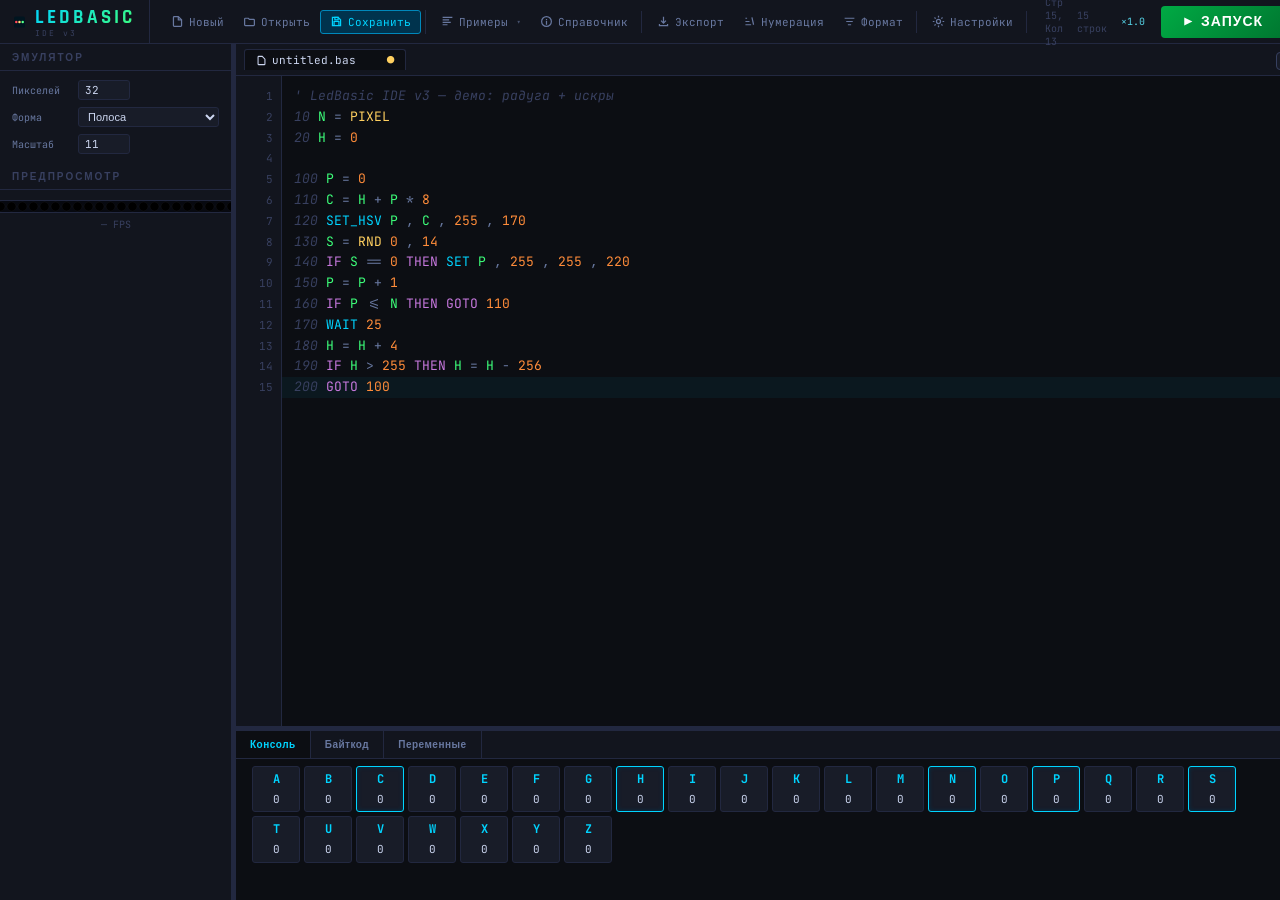
<file: pages/LedBasic_IDE/LedBasic_IDE.html>
<!doctype html>
<html lang="ru">
  <head>
    <meta charset="UTF-8" />
    <title>LedBasic IDE</title>
    <link
      href="https://fonts.googleapis.com/css2?family=JetBrains+Mono:wght@400;500;700&family=Rajdhani:wght@500;600;700&display=swap"
      rel="stylesheet"
    />
    <link rel="stylesheet" href="style.css" />
  </head>
  <body>
    <div id="app">
      <!-- TOPBAR -->
      <div id="tb">
        <div id="logo">
          <svg width="24" height="24" viewBox="0 0 24 24">
            <rect width="24" height="24" rx="4" fill="#001520" />
            <circle cx="5" cy="12" r="2.8" fill="#ff3344" />
            <circle cx="5" cy="12" r="1.1" fill="#ff9999" />
            <circle cx="12" cy="12" r="2.8" fill="#ffd060" />
            <circle cx="12" cy="12" r="1.1" fill="#fff8cc" />
            <circle cx="19" cy="12" r="2.8" fill="#3dff7a" />
            <circle cx="19" cy="12" r="1.1" fill="#aaffcc" />
          </svg>
          <div>
            <div id="lt">LEDBASIC</div>
            <div id="ls">IDE v3</div>
          </div>
        </div>

        <div class="tgrp">
          <button class="btn" onclick="newFile()">
            <svg
              viewBox="0 0 16 16"
              fill="none"
              stroke="currentColor"
              stroke-width="1.5"
            >
              <path
                d="M9 2H4a1 1 0 00-1 1v10a1 1 0 001 1h8a1 1 0 001-1V6L9 2z"
              />
              <path d="M9 2v4h4" /></svg
            >Новый
          </button>
          <button class="btn" onclick="openFile()">
            <svg
              viewBox="0 0 16 16"
              fill="none"
              stroke="currentColor"
              stroke-width="1.5"
            >
              <path
                d="M2 5a1 1 0 011-1h3.5l1.5 1.5H13a1 1 0 011 1V12a1 1 0 01-1 1H3a1 1 0 01-1-1V5z"
              /></svg
            >Открыть
          </button>
          <button class="btn ac" onclick="doSave()">
            <svg
              viewBox="0 0 16 16"
              fill="none"
              stroke="currentColor"
              stroke-width="1.5"
            >
              <path d="M13 13H3V3h7l3 3v7z" />
              <path d="M5 13V8h6v5" />
              <path d="M6 3h4v3H6z" /></svg
            >Сохранить
          </button>
        </div>

        <div class="tgrp">
          <div class="tbdrop" id="dd-examples">
            <button class="btn" onclick="toggleExamples(event)">
              <svg viewBox="0 0 16 16" fill="none" stroke="currentColor" stroke-width="1.5">
                <path d="M2 3h12M2 6h8M2 9h10M2 12h6"/>
              </svg>Примеры<span class="ddcaret">▾</span>
            </button>
            <div class="ddmenu" id="dd-examples-menu"></div>
          </div>
          <button class="btn" onclick="showReference()">
            <svg viewBox="0 0 16 16" fill="none" stroke="currentColor" stroke-width="1.5">
              <circle cx="8" cy="8" r="6"/>
              <path d="M8 7v5M8 5v1"/>
            </svg>Справочник
          </button>
        </div>

        <div class="tgrp">
          <button class="btn" onclick="showExport()">
            <svg
              viewBox="0 0 16 16"
              fill="none"
              stroke="currentColor"
              stroke-width="1.5"
            >
              <path d="M8 2v8M5 7l3 3 3-3M3 11v2h10v-2" /></svg
            >Экспорт
          </button>
          <button class="btn" onclick="showAutoNum()">
            <svg
              viewBox="0 0 16 16"
              fill="none"
              stroke="currentColor"
              stroke-width="1.5"
            >
              <path d="M3 4h2M3 8h5M3 12h7" />
              <path d="M11 3l2 9" /></svg
            >Нумерация
          </button>
          <button class="btn" onclick="doFormat()">
            <svg
              viewBox="0 0 16 16"
              fill="none"
              stroke="currentColor"
              stroke-width="1.5"
            >
              <path d="M2 4h12M4 8h8M6 12h4" /></svg
            >Формат
          </button>
        </div>

        <div class="tgrp">
          <button class="btn" onclick="showSettings()">
            <svg
              viewBox="0 0 16 16"
              fill="none"
              stroke="currentColor"
              stroke-width="1.5"
            >
              <circle cx="8" cy="8" r="2.5" />
              <path
                d="M8 1v2M8 13v2M1 8h2M13 8h2M3.05 3.05l1.41 1.41M11.54 11.54l1.41 1.41M3.05 12.95l1.41-1.41M11.54 4.46l1.41-1.41"
              /></svg
            >Настройки
          </button>
        </div>

        <div class="tsp"></div>
        <div id="stbar">
          <span id="st-pos">Стр 1, Кол 1</span>
          <span id="st-ln">0 строк</span>
          <span id="st-err">⚠ <span id="st-ec">0</span> ош.</span>
          <span id="st-spd" style="color: var(--cy)">×1.0</span>
        </div>

        <button id="runbtn" onclick="toggleRun()">
          <svg id="ricon" viewBox="0 0 16 16" fill="currentColor">
            <path d="M4 3l10 5-10 5V3z" />
          </svg>
          <span id="rtxt">ЗАПУСК</span>
        </button>
      </div>

      <!-- MAIN -->
      <div id="main">
        <!-- SIDEBAR / EMULATOR -->
        <div id="sb">
          <div class="sbt">Эмулятор</div>
          <div id="ectrls">
            <div class="er" id="row-px">
              <label>Пикселей</label
              ><input
                type="number"
                id="ec"
                value="32"
                min="1"
                max="1024"
                oninput="resizeEmu()"
              />
            </div>
            <div class="er">
              <label>Форма</label>
              <select id="eshape" oninput="onShapeChange()">
                <option value="strip">Полоса</option>
                <option value="ring">Кольцо</option>
                <option value="matrix">Матрица</option>
              </select>
            </div>
            <div class="er" id="row-mw" style="display: none">
              <label>Ширина</label
              ><input
                type="number"
                id="emw"
                value="16"
                min="1"
                max="64"
                oninput="resizeEmu()"
              />
            </div>
            <div class="er" id="row-mh" style="display: none">
              <label>Высота</label
              ><input
                type="number"
                id="emh"
                value="16"
                min="1"
                max="64"
                oninput="resizeEmu()"
              />
            </div>
            <div class="er">
              <label>Масштаб</label
              ><input
                type="number"
                id="escale"
                value="11"
                min="4"
                max="32"
                oninput="resizeEmu()"
              />
            </div>
          </div>
          <div class="sbt">Предпросмотр</div>
          <div id="ewrap">
            <canvas id="ecanv"></canvas>
            <div id="efps">— FPS</div>
          </div>
        </div>

        <div id="rv"></div>

        <!-- EDITOR AREA -->
        <div id="ea">
          <div id="etabs">
            <div class="etab on">
              <svg
                width="11"
                height="11"
                viewBox="0 0 16 16"
                fill="none"
                stroke="currentColor"
                stroke-width="1.5"
              >
                <path
                  d="M9 2H4a1 1 0 00-1 1v10a1 1 0 001 1h8a1 1 0 001-1V6L9 2z"
                />
              </svg>
              <input
                id="tabname"
                type="text"
                value="untitled.bas"
                spellcheck="false"
                autocomplete="off"
                title="Имя файла"
              />
              <span id="tab-dirty" style="display: none">●</span>
            </div>
          </div>

          <!-- THE EDITOR -->
          <div id="edwrap">
            <div id="gutter"><div id="gutter-inner"></div></div>
            <div id="escroll" onscroll="onScroll()">
              <div id="einner">
                <div id="curhl"></div>
                <div id="hlayer"></div>
                <textarea
                  id="ta"
                  spellcheck="false"
                  autocomplete="off"
                  autocorrect="off"
                  oninput="onInput()"
                  onkeydown="onKeyDown(event)"
                  onclick="onSelChange()"
                  onkeyup="onSelChange()"
                  onselect="onSelChange()"
                ></textarea>
              </div>
            </div>
          </div>

          <div id="rh"></div>

          <div id="bot">
            <div id="btabs">
              <div class="btt on" id="bt-con" onclick="showBot('con')">
                Консоль
              </div>
              <div class="btt" id="bt-by" onclick="showBot('by')">Байткод</div>
              <div class="btt" id="bt-var" onclick="showBot('var')">
                Переменные
              </div>
            </div>
            <div id="bpan">
              <div id="con"></div>
              <div id="byv"></div>
              <div id="varv"></div>
            </div>
          </div>
        </div>
      </div>
    </div>

    <!-- MODALS -->
    <div id="ov" onclick="if (event.target === this) hideModal();">
      <div class="modal" id="m-set" style="display: none">
        <div class="mhd">
          <span>⚙ Настройки</span
          ><button class="mxb" onclick="hideModal()">×</button>
        </div>
        <div class="mbdy">
          <div class="sh">Редактор</div>
          <div class="sr">
            <label>Размер шрифта (px)</label
            ><input type="number" id="cfg-fs" value="12" min="8" max="24" />
          </div>
          <div class="sr">
            <label>Размер таба</label
            ><input type="number" id="cfg-tab" value="2" min="1" max="8" />
          </div>
          <div class="sr">
            <label>Автодополнение</label
            ><input type="checkbox" id="cfg-ac" checked />
          </div>
          <div class="sh">Нумерация строк</div>
          <div class="sr">
            <label>Начало</label
            ><input type="number" id="cfg-ns" value="10" min="1" />
          </div>
          <div class="sr">
            <label>Шаг</label
            ><input type="number" id="cfg-nst" value="10" min="1" />
          </div>
          <div class="sh">Эмулятор</div>
          <div class="sr">
            <label>setSpeed (%)</label
            ><input type="number" id="cfg-spd" value="100" min="1" max="1000" />
          </div>
          <div class="sr">
            <label>Яркость</label
            ><input type="number" id="cfg-br" value="255" min="1" max="255" />
          </div>
        </div>
        <div class="mft">
          <button class="mb" onclick="hideModal()">Отмена</button>
          <button class="mb p" onclick="applySettings()">Применить</button>
        </div>
      </div>

      <div
        class="modal"
        id="m-exp"
        style="display: none; min-width: 500px; max-width: 600px"
      >
        <div class="mhd">
          <span>↓ Экспорт</span
          ><button class="mxb" onclick="hideModal()">×</button>
        </div>
        <div class="mbdy">
          <div class="ets">
            <div class="et on" id="et-cs" onclick="setExpMode('cs')">
              const char*
            </div>
            <div class="et" id="et-pm" onclick="setExpMode('pm')">PROGMEM</div>
            <div class="et" id="et-bas" onclick="setExpMode('bas')">.bas</div>
            <div class="et" id="et-bin" onclick="setExpMode('bin')">
              .bin hex
            </div>
          </div>
          <div id="expc"></div>
        </div>
        <div class="mft">
          <button class="mb" onclick="dlExport()">⬇ Скачать</button>
          <button class="mb p" onclick="copyExport()">⧉ Копировать</button>
        </div>
      </div>

      <div class="modal" id="m-an" style="display: none; min-width: 360px">
        <div class="mhd">
          <span># Нумерация</span
          ><button class="mxb" onclick="hideModal()">×</button>
        </div>
        <div class="mbdy">
          <div class="sr">
            <label>Начало</label
            ><input type="number" id="an-s" value="10" min="1" />
          </div>
          <div class="sr">
            <label>Шаг</label
            ><input type="number" id="an-st" value="10" min="1" />
          </div>
          <div class="sr">
            <label>Перенумеровать существующие</label
            ><input type="checkbox" id="an-re" checked />
          </div>
        </div>
        <div class="mft">
          <button class="mb" onclick="hideModal()">Отмена</button>
          <button class="mb p" onclick="applyAutoNum()">Применить</button>
        </div>
      </div>

      <div class="modal" id="m-cfm" style="display: none; min-width: 340px">
        <div class="mhd">
          <span id="cfm-title">Подтверждение</span
          ><button class="mxb" onclick="hideModal()">×</button>
        </div>
        <div class="mbdy">
          <p id="cfm-msg" style="font-size: 12px; color: var(--t2)"></p>
        </div>
        <div class="mft">
          <button class="mb" onclick="hideModal()">Отмена</button>
          <button class="mb p" id="cfm-ok">OK</button>
        </div>
      </div>
      <!-- СПРАВОЧНИК -->
      <div class="modal modal-wide" id="m-ref" style="display:none">
        <div class="mhd">
          <span>📖 Справочник LedBasic</span>
          <div style="display:flex;gap:6px;align-items:center">
            <div class="ref-tabs" id="ref-tabs"></div>
            <button class="mxb" onclick="hideModal()">×</button>
          </div>
        </div>
        <div id="ref-body" style="overflow:auto;padding:0;flex:1;min-height:0"></div>
      </div>

    </div><!-- /ov -->
    <div id="acp"></div>
    <div id="notif"></div>
    <input
      type="file"
      id="fopen"
      accept=".bas,.bin"
      style="display: none"
      onchange="onFileOpen(event)"
    />
    <script src="reference.js"></script>
    <script src="script.js"></script>
  </body>
</html>
</file>
<file: pages/LedBasic_IDE/style.css>
/* ── RESET & VARS ── */
:root{
  --bg:#0c0e13;--bg2:#12151e;--bg3:#181c28;--bg4:#1e2434;
  --br:#222840;--br2:#364060;
  --ac:#00d4ff;--ac2:#0088bb;--ac3:#00334d;
  --gr:#3dff7a;--ye:#ffd060;--or:#ff8c3a;
  --re:#ff4455;--pu:#c678dd;--cy:#56d4e8;
  --t1:#ccd6f0;--t2:#6878a0;--t3:#384060;
  --LH:20.8px;--FS:13px;--GW:46px;
}
*{box-sizing:border-box;margin:0;padding:0}
html,body{height:100%;overflow:hidden;background:var(--bg);color:var(--t1);
  font-family:'JetBrains Mono',monospace}
::-webkit-scrollbar{width:6px;height:6px}
::-webkit-scrollbar-track{background:var(--bg2)}
::-webkit-scrollbar-thumb{background:var(--br2);border-radius:3px}
button{cursor:pointer;font-family:inherit;border:none;outline:none}

/* ── LAYOUT ── */
#app{display:flex;flex-direction:column;height:100vh}
#main{display:flex;flex:1;overflow:hidden}

/* ── TOPBAR ── */
#tb{height:44px;flex-shrink:0;background:var(--bg2);border-bottom:1px solid var(--br);
  display:flex;align-items:center;padding:0 10px 0 0;gap:2px;z-index:50}
#logo{display:flex;align-items:center;gap:10px;padding:0 14px;height:100%;
  border-right:1px solid var(--br);margin-right:6px;min-width:150px}
#lt{font-family:'Rajdhani',sans-serif;font-size:19px;font-weight:700;letter-spacing:3px;
  background:linear-gradient(135deg,var(--ac),var(--gr));
  -webkit-background-clip:text;-webkit-text-fill-color:transparent}
#ls{font-size:8px;color:var(--t3);letter-spacing:2px;margin-top:-2px}
.tgrp{display:flex;align-items:center;gap:1px;padding:0 4px;border-right:1px solid var(--br)}
.btn{display:flex;align-items:center;gap:5px;padding:4px 9px;border-radius:3px;
  background:transparent;color:var(--t2);font-size:11px;transition:all .1s;white-space:nowrap}
.btn:hover{background:var(--bg3);color:var(--t1)}
.btn.ac{background:var(--ac3);color:var(--ac);border:1px solid var(--ac2)}
.btn.ac:hover{background:#004466;color:#fff}
.btn svg{width:13px;height:13px;flex-shrink:0}
.tsp{flex:1}
#stbar{font-size:10px;color:var(--t3);display:flex;align-items:center;gap:14px;padding:0 14px}
#st-err{color:var(--re);display:none}
#runbtn{display:flex;align-items:center;gap:7px;padding:7px 20px;border-radius:4px;
  background:linear-gradient(135deg,#00aa44,#007730);color:#fff;
  font-family:'Rajdhani',sans-serif;font-size:14px;font-weight:700;letter-spacing:1px;transition:all .15s}
#runbtn:hover{background:linear-gradient(135deg,#00cc55,#009940)}
#runbtn.stop{background:linear-gradient(135deg,#cc2200,#991800)}
#runbtn svg{width:13px;height:13px}

/* ── SIDEBAR ── */
#sb{width:232px;flex-shrink:0;background:var(--bg2);border-right:1px solid var(--br);
  display:flex;flex-direction:column;overflow:hidden}
.sbt{font-family:'Rajdhani',sans-serif;font-size:10px;font-weight:600;color:var(--t3);
  letter-spacing:2px;text-transform:uppercase;padding:8px 12px 6px;
  border-bottom:1px solid var(--br)}
#ectrls{padding:9px 12px;display:flex;flex-direction:column;gap:7px}
.er{display:flex;align-items:center;gap:8px;font-size:10px;color:var(--t2)}
.er label{min-width:58px}
.er input[type=number]{width:52px;background:var(--bg3);border:1px solid var(--br);
  border-radius:3px;color:var(--t1);padding:2px 6px;font-size:11px;outline:none;
  font-family:'JetBrains Mono',monospace}
.er input[type=number]:focus{border-color:var(--ac2)}
.er select{flex:1;background:var(--bg3);border:1px solid var(--br);
  border-radius:3px;color:var(--t1);padding:2px 5px;font-size:11px;outline:none}
#ewrap{flex:1;overflow:auto;padding:10px;display:flex;flex-direction:column;align-items:center;gap:5px}
#ecanv{border:1px solid var(--br);border-radius:3px;image-rendering:pixelated;display:block}
#efps{font-size:10px;color:var(--t3)}

/* ── EDITOR AREA ── */
#ea{flex:1;display:flex;flex-direction:column;overflow:hidden;min-width:0}
#etabs{height:32px;flex-shrink:0;background:var(--bg2);border-bottom:1px solid var(--br);
  display:flex;align-items:center;padding:0 8px;gap:2px}
.etab{display:flex;align-items:center;gap:5px;padding:3px 11px;font-size:11px;
  color:var(--t2);cursor:pointer;border-radius:3px 3px 0 0;
  border:1px solid transparent;border-bottom:none;transition:all .1s}
.etab.on{background:var(--bg);color:var(--t1);border-color:var(--br)}
#tabname{background:transparent;border:none;outline:none;color:var(--t1);
  font-family:'JetBrains Mono',monospace;font-size:11px;width:110px;min-width:40px;
  cursor:text;padding:0}
#tabname:focus{color:var(--ac)}
#tab-dirty{color:var(--ye);font-size:12px;line-height:1;flex-shrink:0}

/* THE EDITOR — key design:
   gutter + scroll-area side by side.
   scroll-area contains: highlight-div + textarea stacked exactly.
   Both have identical font/padding/size so text aligns pixel-perfect. */
#edwrap{flex:1;display:flex;overflow:hidden}

#gutter{width:var(--GW);flex-shrink:0;background:var(--bg2);
  border-right:1px solid var(--br);overflow:hidden;position:relative}
#gutter-inner{position:absolute;top:0;left:0;right:0;padding-top:10px}
.gln{height:var(--LH);display:flex;align-items:center;justify-content:flex-end;
  padding-right:8px;font-size:11px;color:var(--t3);cursor:pointer;
  transition:color .1s;line-height:var(--LH)}
.gln:hover{color:var(--t2)}
.gln.cur{color:var(--ac);background:rgba(0,212,255,.07)}
.gln.err{color:var(--re)}
.gln.wrn{color:var(--ye)}

#escroll{flex:1;overflow:auto;position:relative;background:var(--bg)}
/* the inner must be tall enough to scroll */
#einner{position:relative;min-height:100%}

/* highlight layer — sits behind textarea, shows colored text */
#hlayer{
  position:absolute;top:0;left:0;
  padding:10px 12px;
  font-size:var(--FS);line-height:var(--LH);
  font-family:'JetBrains Mono',monospace;
  white-space:pre;
  pointer-events:none;
  color:var(--t1); /* default text color for unrecognized chars */
  /* width will be set to match textarea */
  min-width:100%;
}

/* current-line highlight */
#curhl{position:absolute;left:0;right:0;height:var(--LH);
  background:rgba(0,212,255,.05);pointer-events:none;z-index:0;top:10px}

/* the actual textarea — transparent text, colored caret */
#ta{
  position:absolute;top:0;left:0;
  padding:10px 12px;
  font-size:var(--FS);line-height:var(--LH);
  font-family:'JetBrains Mono',monospace;
  white-space:pre;
  color:transparent;
  caret-color:var(--ac);
  background:transparent;
  border:none;outline:none;resize:none;
  overflow:hidden; /* textarea itself doesn't scroll — parent does */
  width:100%;height:100%;
  z-index:2;
  spellcheck:false;
  tab-size:2;
  -moz-tab-size:2;
}

/* syntax tokens */
.kc{color:var(--ac)}        /* LED commands */
.kf{color:var(--pu)}        /* flow control */
.kn{color:var(--ye)}        /* functions */
.kv{color:var(--gr)}        /* variables A-Z */
.km{color:var(--or)}        /* numbers */
.ko{color:var(--t2)}        /* operators */
.kx{color:var(--t3);font-style:italic} /* line numbers + comments */
.kerr{text-decoration:underline;text-decoration-color:var(--re);text-decoration-style:wavy}
.kwrn{text-decoration:underline;text-decoration-color:var(--ye);text-decoration-style:dotted}

/* ── RESIZE HANDLE ── */
#rh{height:4px;background:var(--br);cursor:ns-resize;flex-shrink:0;transition:background .1s}
#rh:hover,#rh.drag{background:var(--ac2)}
#rv{width:4px;background:var(--br);cursor:ew-resize;flex-shrink:0;transition:background .1s}
#rv:hover,#rv.drag{background:var(--ac2)}

/* ── BOTTOM ── */
#bot{height:170px;flex-shrink:0;border-top:1px solid var(--br);display:flex;flex-direction:column}
#btabs{height:28px;flex-shrink:0;background:var(--bg2);border-bottom:1px solid var(--br);display:flex}
.btt{padding:0 14px;height:100%;display:flex;align-items:center;font-size:10px;
  color:var(--t2);cursor:pointer;border-right:1px solid var(--br);
  font-family:'Rajdhani',sans-serif;font-weight:600;letter-spacing:.5px;transition:all .1s}
.btt:hover{color:var(--t1)}
.btt.on{color:var(--ac);background:var(--bg)}
#bpan{flex:1;overflow:auto;padding:5px 14px;font-size:11px;line-height:1.75}
#con{color:var(--t2)}
.le{color:var(--re)}.lw{color:var(--ye)}.lo{color:var(--gr)}.li{color:var(--cy)}
#byv{white-space:pre-wrap;font-size:11px;color:var(--t2)}
#varv{}
.vi{display:inline-flex;flex-direction:column;align-items:center;
  background:var(--bg3);border:1px solid var(--br);border-radius:3px;
  padding:2px 7px;margin:2px;min-width:48px;transition:all .15s}
.vi.used{border-color:var(--ac);box-shadow:inset 0 0 4px var(--ac3)}
.vn{font-size:12px;color:var(--ac);font-weight:700}
.vv{font-size:11px;color:var(--t1)}

/* ── MODAL ── */
#ov{display:none;position:fixed;inset:0;background:rgba(0,0,0,.8);
  backdrop-filter:blur(4px);z-index:1000;align-items:center;justify-content:center}
#ov.vis{display:flex}
.modal{background:var(--bg2);border:1px solid var(--br2);border-radius:6px;
  min-width:420px;max-width:560px;box-shadow:0 20px 60px rgba(0,0,0,.8)}
.mhd{display:flex;align-items:center;justify-content:space-between;
  padding:14px 18px;border-bottom:1px solid var(--br);
  font-family:'Rajdhani',sans-serif;font-size:15px;font-weight:700;
  color:var(--ac);letter-spacing:1px}
.mxb{background:none;color:var(--t2);font-size:20px;padding:0 2px}
.mxb:hover{color:var(--t1)}
.mbdy{padding:16px 18px}
.mft{padding:10px 18px;border-top:1px solid var(--br);display:flex;justify-content:flex-end;gap:6px}
.sr{display:flex;align-items:center;gap:10px;margin-bottom:11px}
.sr label{min-width:160px;font-size:11px;color:var(--t2)}
.sr input,.sr select{flex:1;background:var(--bg3);border:1px solid var(--br);
  border-radius:3px;color:var(--t1);padding:5px 8px;font-size:11px;outline:none;
  font-family:'JetBrains Mono',monospace}
.sr input:focus,.sr select:focus{border-color:var(--ac2)}
.sr input[type=checkbox]{flex:0;width:15px;height:15px;cursor:pointer}
.sh{font-family:'Rajdhani',sans-serif;font-size:10px;font-weight:600;color:var(--t2);
  letter-spacing:2px;text-transform:uppercase;margin:14px 0 8px;
  padding-bottom:3px;border-bottom:1px solid var(--br)}
.mb{padding:6px 16px;border-radius:3px;border:1px solid var(--br);
  background:var(--bg3);color:var(--t1);font-size:11px;transition:all .1s}
.mb:hover{border-color:var(--br2)}
.mb.p{background:var(--ac3);border-color:var(--ac2);color:var(--ac)}
.mb.p:hover{background:#004466;color:#fff}
#expc{background:var(--bg);border:1px solid var(--br);border-radius:3px;
  padding:10px 12px;font-size:11px;color:var(--t2);max-height:220px;
  overflow:auto;white-space:pre-wrap;word-break:break-all;line-height:1.6;user-select:all}
.ets{display:flex;gap:3px;margin-bottom:10px}
.et{padding:4px 12px;border-radius:3px;border:1px solid var(--br);background:var(--bg3);
  color:var(--t2);font-size:10px;cursor:pointer;font-family:'Rajdhani',sans-serif;letter-spacing:.5px}
.et.on{background:var(--ac3);border-color:var(--ac2);color:var(--ac)}

/* autocomplete */
#acp{position:fixed;display:none;background:var(--bg3);border:1px solid var(--br2);
  border-radius:3px;z-index:600;min-width:160px;max-height:150px;overflow-y:auto;
  box-shadow:0 6px 20px rgba(0,0,0,.7);font-family:'JetBrains Mono',monospace}
.aci{padding:4px 10px;font-size:11px;cursor:pointer;display:flex;align-items:center;gap:8px}
.aci:hover,.aci.sel{background:var(--bg4)}
.act{font-size:9px;color:var(--t3);margin-left:auto}

/* tooltip */
#errtip{position:fixed;display:none;background:var(--bg3);border:1px solid var(--re);
  border-radius:3px;padding:5px 9px;font-size:10px;color:var(--re);
  z-index:500;pointer-events:none;max-width:360px;box-shadow:0 3px 10px rgba(0,0,0,.5)}

/* notify */
#notif{position:fixed;top:52px;right:16px;background:var(--bg3);border:1px solid var(--br2);
  border-radius:4px;padding:8px 14px;font-size:11px;color:var(--t1);
  transform:translateX(140%);transition:transform .25s;z-index:2000}
#notif.vis{transform:translateX(0)}
#notif.ok{border-color:var(--gr);color:var(--gr)}
#notif.err{border-color:var(--re);color:var(--re)}

/* ── EXAMPLES DROPDOWN ── */
.tbdrop{position:relative}
.ddcaret{font-size:9px;margin-left:3px;opacity:.6}
.ddmenu{
  position:absolute;top:calc(100% + 4px);left:0;
  background:var(--bg3);border:1px solid var(--br2);border-radius:4px;
  min-width:240px;max-height:420px;overflow-y:auto;
  z-index:800;box-shadow:0 8px 24px rgba(0,0,0,.7);
  display:none;padding:4px 0
}
.ddmenu.open{display:block}
.dditem{
  padding:7px 14px;font-size:11px;color:var(--t2);cursor:pointer;
  display:flex;flex-direction:column;gap:2px;
  border-bottom:1px solid var(--br);transition:background .1s
}
.dditem:last-child{border-bottom:none}
.dditem:hover{background:var(--bg4);color:var(--t1)}
.dditem-name{font-weight:700;color:var(--ac);font-size:11px}
.dditem-desc{font-size:10px;color:var(--t3);font-family:'Rajdhani',sans-serif}
.ddcat{
  padding:5px 14px 3px;font-size:9px;color:var(--t3);
  letter-spacing:2px;text-transform:uppercase;
  font-family:'Rajdhani',sans-serif;font-weight:600;
  background:var(--bg2);border-bottom:1px solid var(--br)
}

/* ── REFERENCE MODAL ── */
/* modal-wide: справочник — шире и с flex-колонкой для скролла */
.modal-wide{
  min-width:720px;max-width:860px;
  max-height:88vh;
  display:flex;flex-direction:column;
}
/* переопределяем display у modal когда он открыт через JS */
.modal-wide[style*="display: flex"],
.modal-wide[style*="display:flex"]{ display:flex!important; }
.ref-tabs{display:flex;gap:2px}
.ref-tab{
  padding:3px 10px;font-size:10px;border-radius:3px;cursor:pointer;
  background:var(--bg3);color:var(--t2);border:1px solid var(--br);
  font-family:'Rajdhani',sans-serif;font-weight:600;letter-spacing:.5px;
  transition:all .1s;white-space:nowrap
}
.ref-tab:hover{color:var(--t1)}
.ref-tab.on{background:var(--ac3);border-color:var(--ac2);color:var(--ac)}
.ref-page{display:none;padding:16px 20px}
.ref-page.on{display:block}
.ref-section{margin-bottom:20px}
.ref-section-title{
  font-family:'Rajdhani',sans-serif;font-size:13px;font-weight:700;
  color:var(--ac);letter-spacing:1px;text-transform:uppercase;
  padding-bottom:6px;border-bottom:1px solid var(--br);margin-bottom:10px
}
.ref-table{width:100%;border-collapse:collapse;font-size:11px}
.ref-table th{
  text-align:left;padding:5px 10px;background:var(--bg2);
  color:var(--t2);font-weight:600;font-family:'Rajdhani',sans-serif;
  font-size:10px;letter-spacing:.5px;border-bottom:1px solid var(--br)
}
.ref-table td{padding:5px 10px;border-bottom:1px solid var(--br);color:var(--t1);vertical-align:top}
.ref-table tr:last-child td{border-bottom:none}
.ref-table tr:hover td{background:rgba(0,212,255,.04)}
.ref-table td:first-child{font-family:'Courier New',monospace;color:var(--ac);white-space:nowrap}
.ref-table td:nth-child(2){color:var(--ye);font-family:'Courier New',monospace;white-space:nowrap}
.ref-example{
  background:var(--bg);border:1px solid var(--br);border-radius:3px;
  padding:8px 12px;font-size:11px;font-family:'Courier New',monospace;
  color:var(--t2);margin-top:6px;line-height:1.7;white-space:pre-wrap
}
.ref-note{
  font-size:10px;color:var(--gr);font-style:italic;
  padding:6px 10px;background:rgba(61,255,122,.06);
  border-left:2px solid var(--gr);border-radius:0 3px 3px 0;margin-top:8px
}
.ref-warn{
  font-size:10px;color:var(--ye);
  padding:6px 10px;background:rgba(255,208,96,.06);
  border-left:2px solid var(--ye);border-radius:0 3px 3px 0;margin-top:8px
}
</file>
